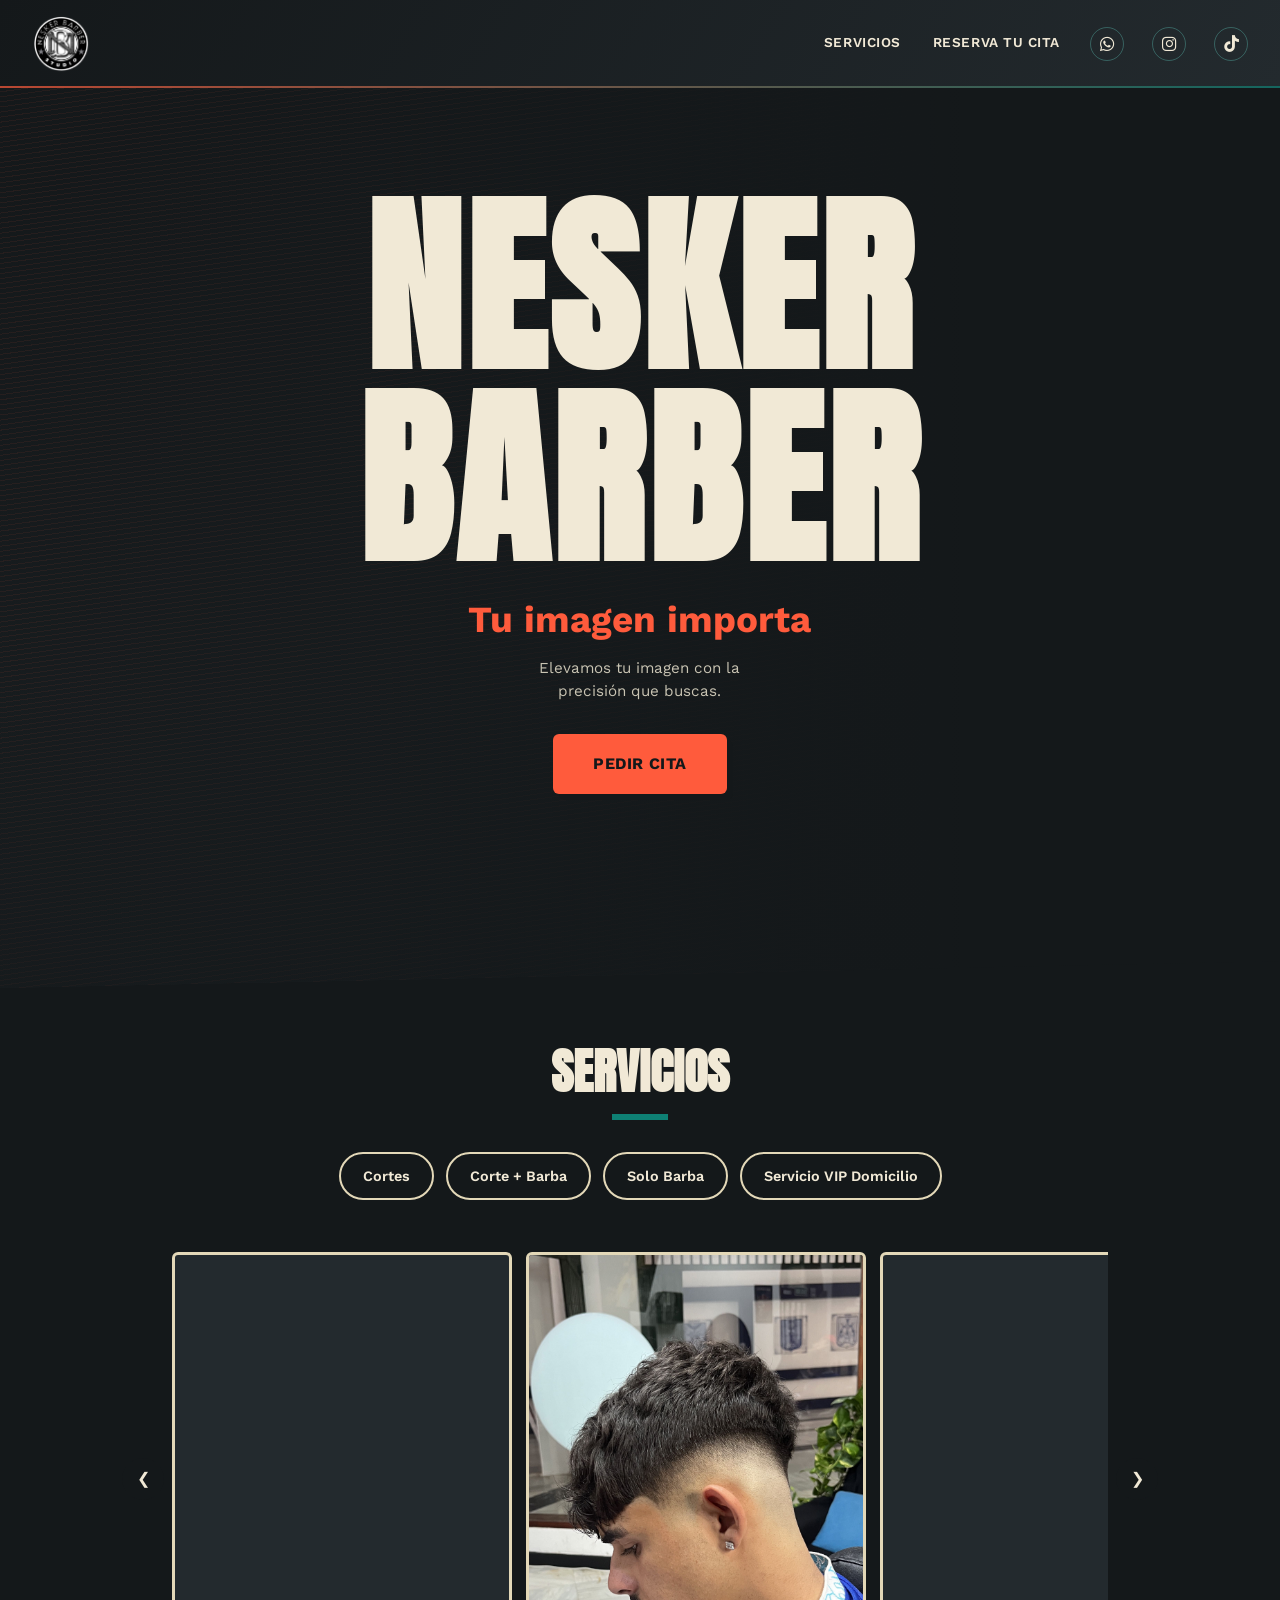
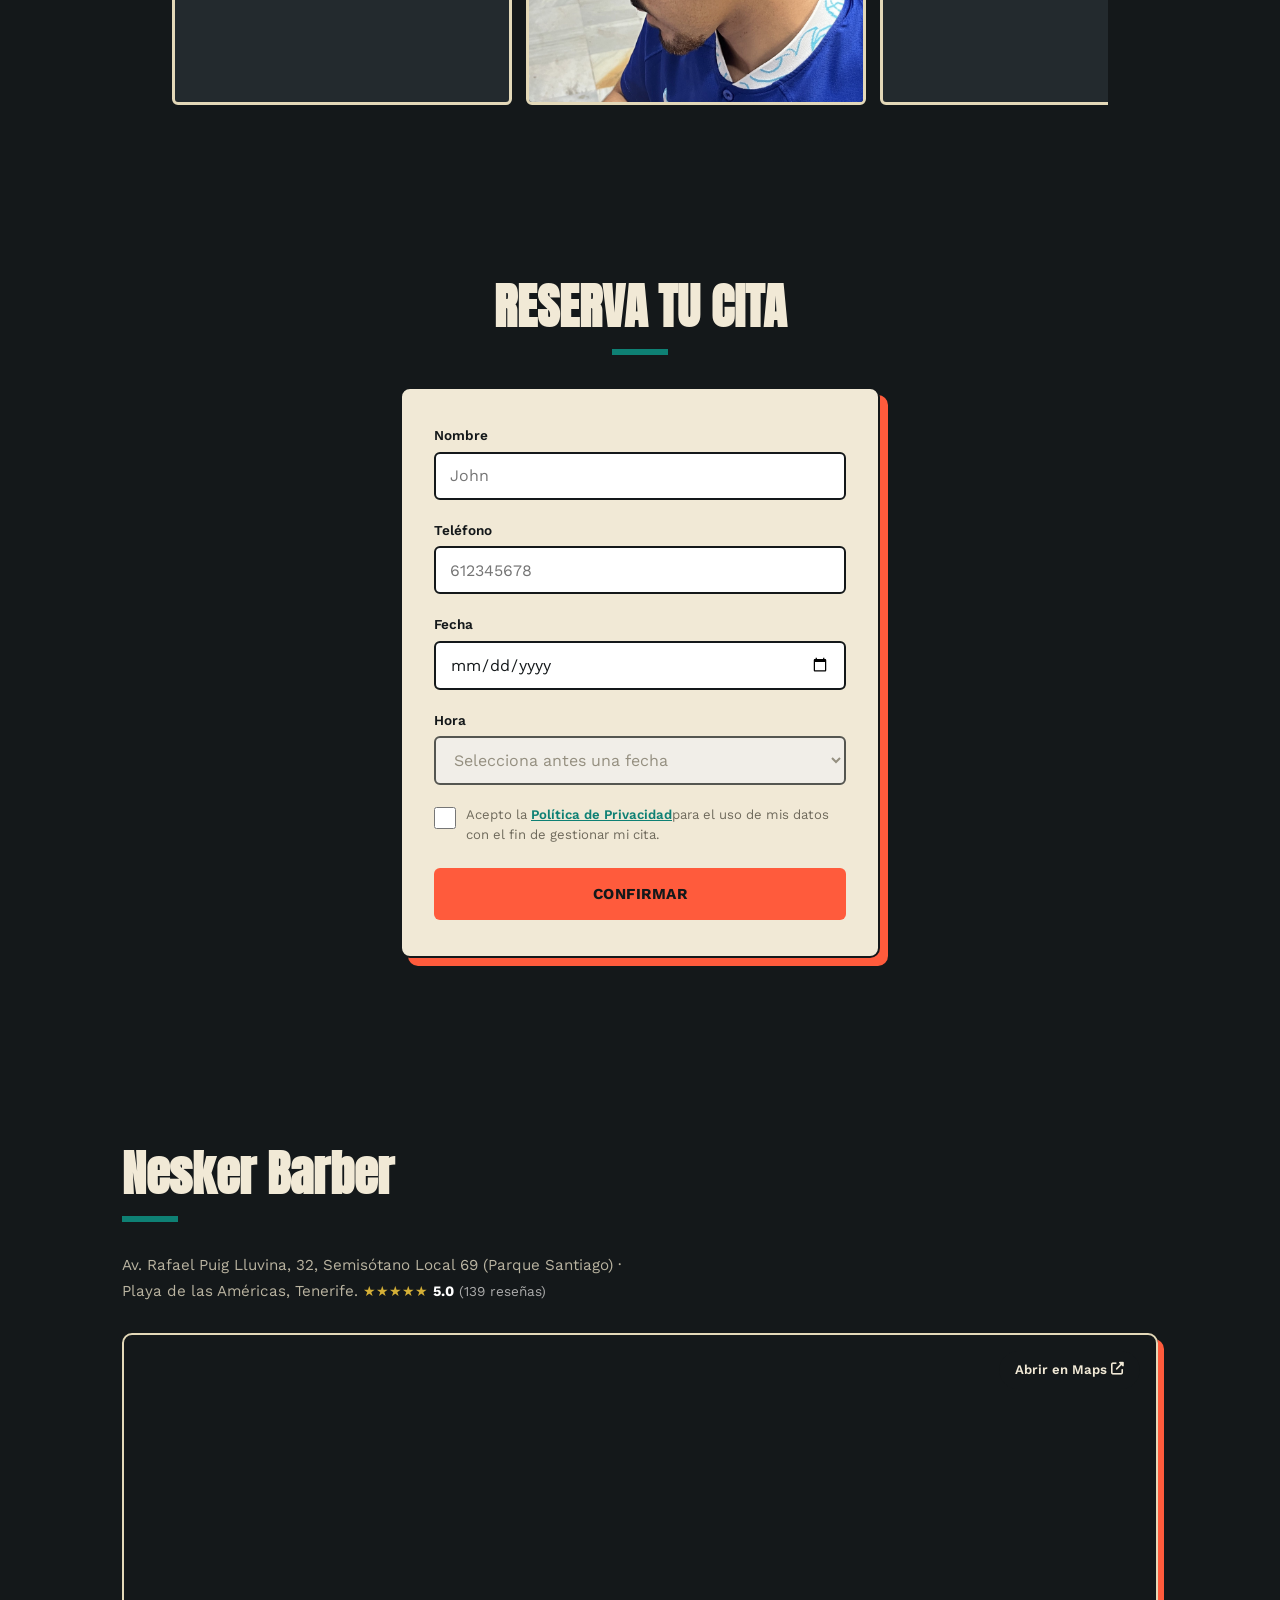
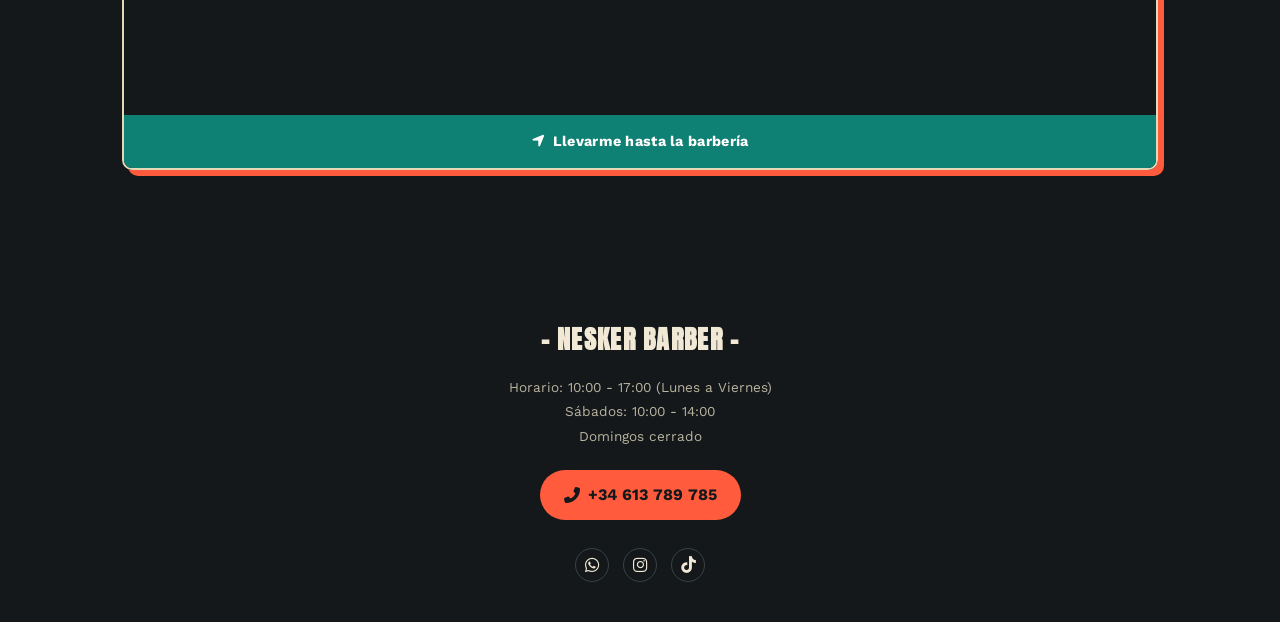
<file: templates/index.html>
<!DOCTYPE html>
<html lang="es">
<head>
    <meta charset="UTF-8">
    <meta name="viewport" content="width=device-width, initial-scale=1.0">
    <meta name="description" content="Nesker Barber Studio: La mejor barbería en el Sur de Tenerife (Playa de las Américas). Expertos en cortes modernos, degradados (fade) y arreglos de barba. ¡Reserva online!">
    <title>Nesker Barber Studio | Barbería en Tenerife Sur - Playa de las Américas</title>
    <link rel="canonical" href="https://neskerbarber.com/">

    <!-- Favicons -->
    <link rel="icon" href="/favicon.ico" sizes="48x48">
    <link rel="icon" type="image/png" sizes="192x192" href="/static/images/favicon-192.png">
    <link rel="apple-touch-icon" href="/static/images/apple-touch-icon.png">

    <link rel="stylesheet" href="https://cdnjs.cloudflare.com/ajax/libs/font-awesome/6.4.0/css/all.min.css">
    <link rel="stylesheet" href="/static/css/styles.css">

    <!-- Open Graph -->
    <meta property="og:title" content="Nesker Barber Studio | Barbería en Tenerife Sur">
    <meta property="og:description" content="Cortes de pelo, degradados y diseño de barba en Playa de las Américas. ¡Reserva tu cita online!">
    <meta property="og:image" content="https://neskerbarber.com/static/images/logo.png">
    <meta property="og:url" content="https://neskerbarber.com/">
    <meta property="og:type" content="website">
    <meta property="og:locale" content="es_ES">

    <!-- SEO structured data -->
    <script type="application/ld+json">
    {
        "@context": "https://schema.org",
        "@type": "HairSalon",
        "name": "Nesker Barber Studio",
        "image": "https://neskerbarber.com/static/images/logo.png",
        "@id": "https://neskerbarber.com/",
        "url": "https://neskerbarber.com/",
        "telephone": "+34613789785",
        "priceRange": "€€",
        "address": {
            "@type": "PostalAddress",
            "streetAddress": "Av. Rafael Puig Lluvina, 32, Semisótano Local 69",
            "addressLocality": "Playa de las Américas, Tenerife Sur",
            "addressRegion": "Santa Cruz de Tenerife",
            "postalCode": "38660",
            "addressCountry": "ES"
        },
        "geo": { "@type": "GeoCoordinates", "latitude": 28.0599825, "longitude": -16.7360326 },
        "openingHoursSpecification": [
            { "@type": "OpeningHoursSpecification", "dayOfWeek": ["Monday","Tuesday","Wednesday","Thursday","Friday"], "opens": "10:00", "closes": "17:00" },
            { "@type": "OpeningHoursSpecification", "dayOfWeek": "Saturday", "opens": "10:00", "closes": "14:00" }
        ],
        "aggregateRating": { "@type": "AggregateRating", "ratingValue": "5.0", "reviewCount": "139" },
        "sameAs": ["https://www.instagram.com/neskerbarberstudio/", "https://www.tiktok.com/@neskerbarber?is_from_webapp=1&sender_device=pc"]
    }
    </script>
</head>
<body>

<!-- ===== HEADER ===== -->

<header class="header">
    <div class="header__logo-container">
        <img class="header__logo" src="/static/images/logo.png" alt="Nesker Barber Logo - Barbería en Tenerife Sur">
    </div>
    <input type="checkbox" class="header__checkbox" id="open-menu">
    <label id="menu-btn" for="open-menu" class="header__open-nav-button" role="button" aria-label="Abrir menú"></label>
    <nav class="header__nav">
        <ul class="header__nav-list">
            <li class="header__nav-link"><a class="nav__link" href="#galeria">SERVICIOS</a></li>
            <li class="header__nav-link"><a class="nav__link" href="#reservaForm">RESERVA TU CITA</a></li>
            <li class="header__nav-link">
                <a href="https://wa.me/34613789785?text=Hola,%20quisiera%20reservar%20una%20cita%20en%20Nesker%20Barber." target="_blank" rel="noopener noreferrer" class="icono-link" aria-label="WhatsApp"><i class="fab fa-whatsapp"></i></a>
            </li>
            <li class="header__nav-link">
                <a href="https://www.instagram.com/neskerbarberstudio/" class="icono-link" target="_blank" rel="noopener noreferrer" aria-label="Instagram"><i class="fab fa-instagram"></i></a>
            </li>
            <li class="header__nav-link">
                <a href="https://www.tiktok.com/@neskerbarber?is_from_webapp=1&sender_device=pc" class="icono-link" target="_blank" rel="noopener noreferrer" aria-label="TikTok"><i class="fab fa-tiktok"></i></a>
            </li>
        </ul>
    </nav>
</header>
<main>

<!-- ===== HERO ===== -->

<section class="hero">
    <div class="hero__content">
        <h1 class="hero__title">NESKER<br>BARBER</h1>
        <h2 class="hero__text">Tu imagen importa</h2>
        <p>Elevamos tu imagen con la precisión que buscas.</p>
        <a href="#reservaForm" class="btn_reserva">PEDIR CITA</a>
    </div>
</section>

<!-- ===== SERVICIOS / GALERÍA ===== -->

<section id="galeria" class="gallery-section">
    <h2 class="section-title">SERVICIOS</h2>
    <div class="services-list">
        <div class="service-item"><span class="service-name">Cortes</span></div>
        <div class="service-item"><span class="service-name">Corte + Barba</span></div>
        <div class="service-item"><span class="service-name">Solo Barba</span></div>
        <div class="service-item"><span class="service-name">Servicio VIP Domicilio</span></div>
    </div>
    <div class="gallery-wrapper">
        <button class="gallery-btn gallery-btn-prev" aria-label="Anterior" type="button">❮</button>
        <div class="gallery-container">
            <div class="gallery-item video-item">
                <video autoplay muted loop playsinline>
                    <source src="/static/videos/01.mp4" type="video/mp4">
                </video>
            </div>
            <div class="gallery-item">
                <img src="/static/images/02.jpeg" alt="Corte degradado (fade) realizado en Nesker Barber Studio, Tenerife" loading="lazy">
            </div>
            <div class="gallery-item video-item">
                <video autoplay muted loop playsinline>
                    <source src="/static/videos/02.mp4" type="video/mp4">
                </video>
            </div>
            <div class="gallery-item video-item">
                <video autoplay muted loop playsinline>
                    <source src="/static/videos/03.mp4" type="video/mp4">
                </video>
            </div>
            <div class="gallery-item video-item">
                <video autoplay muted loop playsinline>
                    <source src="/static/videos/07.mp4" type="video/mp4">
                </video>
            </div>
            <div class="gallery-item">
                <img src="/static/images/03.jpeg" alt="Arreglo de barba en Nesker Barber Studio, Playa de las Américas" loading="lazy">
            </div>
            <div class="gallery-item video-item">
                <video autoplay muted loop playsinline>
                    <source src="/static/videos/05.mp4" type="video/mp4">
                </video>
            </div>
            <div class="gallery-item">
                <img src="/static/images/03.jpeg" alt="Corte de pelo en Nesker Barber Studio, Playa de las Américas" loading="lazy">
            </div>
            <div class="gallery-item">
                <img src="/static/images/04.jpeg" alt="Corte de pelo masculino moderno en barbería de Tenerife Sur" loading="lazy">
            </div>
            <div class="gallery-item video-item">
                <video autoplay muted loop playsinline>
                    <source src="/static/videos/06.mp4" type="video/mp4">
                </video>
            </div>
            <div class="gallery-item">
                <img src="/static/images/05.jpeg" alt="Estilo de corte moderno" loading="lazy">
            </div>
            <div class="gallery-item video-item">
                <video autoplay muted loop playsinline>
                    <source src="/static/videos/04.mp4" type="video/mp4"></video>
            </div>
        </div>
        <button class="gallery-btn gallery-btn-next" aria-label="Siguiente" type="button">❯</button>
    </div>
</section>

<!-- ===== RESERVA ===== -->

<section id="reservaForm" class="form-section">
    <h2 class="section-title">RESERVA TU CITA</h2>
    <form class="form__form" id="bookingForm">

        <div class="form__input-container">
            <label for="nombre">Nombre</label>
            <input type="text" id="nombre" placeholder="John" autocomplete="name" required>
        </div>

        <div class="form__input-container">
            <label for="telefono">Teléfono</label>
            <input type="tel" id="telefono" placeholder="612345678" autocomplete="tel" required>
        </div>

        <div class="form__input-container">
            <label for="fecha">Fecha</label>
            <input type="date" id="fecha" required>
        </div>

        <div class="form__input-container">
            <label for="hora">Hora</label>
            <select id="hora" required disabled>
                <option value="">Selecciona antes una fecha</option>
            </select>
        </div>
        
        <div class="form__input-container form__input-container--checkbox">
            <input type="checkbox" id="privacidad" required>
            <label for="privacidad">Acepto la <a href="#modal-privacidad" id="openPrivacy">Política de Privacidad</a>para el uso de mis datos con el fin de gestionar mi cita.</label>
        </div>

        <button type="submit" class="submit-button">CONFIRMAR</button>
        <div id="mensaje-exito">✅ ¡Cita confirmada!</div>
        <div id="mensaje-error">❌ Error: No se pudo reservar.</div>

        <div id="modal-privacidad" class="modal">
            <div class="modal-content">
                <span id="closePrivacy" class="close" role="button" aria-label="Cerrar política de privacidad" tabindex="0">&times;</span>
                <h2>Política de Privacidad</h2>
                <p>
                    En <strong>Nesker Barber</strong> solicitamos tu nombre y teléfono
                    exclusivamente para gestionar, confirmar o contactar contigo en caso
                    de que surja algún imprevisto o cambio de última hora. Tus datos son
                    de uso exclusivo para la gestión interna de las citas y bajo ningún
                    concepto se ceden a terceros.
                </p>
            </div>
        </div>
    </form>
</section>

<!-- ===== UBICACIÓN ===== -->
<section id="ubicacion" class="location-section">
    <h2 class="section-title">Nesker Barber</h2>
    <p class="location-text">
        Av. Rafael Puig Lluvina, 32, Semisótano Local 69
        (Parque Santiago) · Playa de las Américas, Tenerife.
        <span style="display: inline-block; color: #d4af37; font-size: 0.9rem; margin-top: 4px; white-space: nowrap;">
            ★★★★★
            <span style="color: #fff; font-weight: bold;">5.0</span>
            <span style="color: #aaa; font-size: 0.85rem;">(139 reseñas)</span>
        </span>
    </p>
    <div class="map-card">
        <a href="https://maps.app.goo.gl/w81HasmnMMebzSGf6" target="_blank" rel="noopener noreferrer" class="map-btn-float">
            Abrir en Maps
            <i class="fas fa-external-link-alt" style="font-size: 0.8rem; margin-left: 4px;"></i>
        </a>
        <div class="map-iframe-wrapper">
            <iframe
                src="https://www.google.com/maps/embed?pb=!1m18!1m12!1m3!1d3528.243575822002!2d-16.7360326!3d28.0599825!2m3!1f0!2f0!3f0!3m2!1i1024!2i768!4f13.1!3m3!1m2!1s0xc6a975f80840295%3A0xdb157265d399392d!2sNesker%20Barber%20Studio!5e0!3m2!1ses!2ses!4v1710000000000!5m2!1ses!2ses"
                width="100%" height="100%" style="border:0;"
                title="Ubicación de Nesker Barber Studio en Google Maps"
                allowfullscreen loading="lazy" referrerpolicy="no-referrer-when-downgrade">
            </iframe>
        </div>
        
        <a href="https://maps.app.goo.gl/w81HasmnMMebzSGf6" target="_blank" rel="noopener noreferrer" class="map-btn-bottom">
            <i class="fas fa-location-arrow"></i> Llevarme hasta la barbería
        </a>
    </div>
</section>
</main>

<!-- ===== FOOTER ===== -->
<footer id="contacto1" class="footer-nesker">
    <strong>- NESKER BARBER -</strong>
    <p class="p__footer">Horario: 10:00 - 17:00 (Lunes a Viernes)</p>
    <p class="p__footer">Sábados: 10:00 - 14:00</p>
    <p class="p__footer">Domingos cerrado</p>
    <a href="tel:+34613789785" class="footer-phone-box">
        <i class="fas fa-phone-alt"></i>
        <span>+34 613 789 785</span>
    </a>
    <div class="redes-sociales">
        <a href="https://wa.me/34613789785?text=Hola,%20quisiera%20reservar%20una%20cita%20en%20Nesker%20Barber." class="icono-link" target="_blank" rel="noopener noreferrer" aria-label="WhatsApp">
            <i class="fab fa-whatsapp"></i>
        </a>
        <a href="https://www.instagram.com/neskerbarberstudio/" class="icono-link" target="_blank" rel="noopener noreferrer" aria-label="Instagram">
            <i class="fab fa-instagram"></i>
        </a>
        <a href="https://www.tiktok.com/@neskerbarber?is_from_webapp=1&sender_device=pc" class="icono-link" target="_blank" rel="noopener noreferrer" aria-label="TikTok">
            <i class="fab fa-tiktok"></i>
        </a>
    </div>
</footer>
<script src="/static/js/app.js"></script>
</body>
</html>
</file>
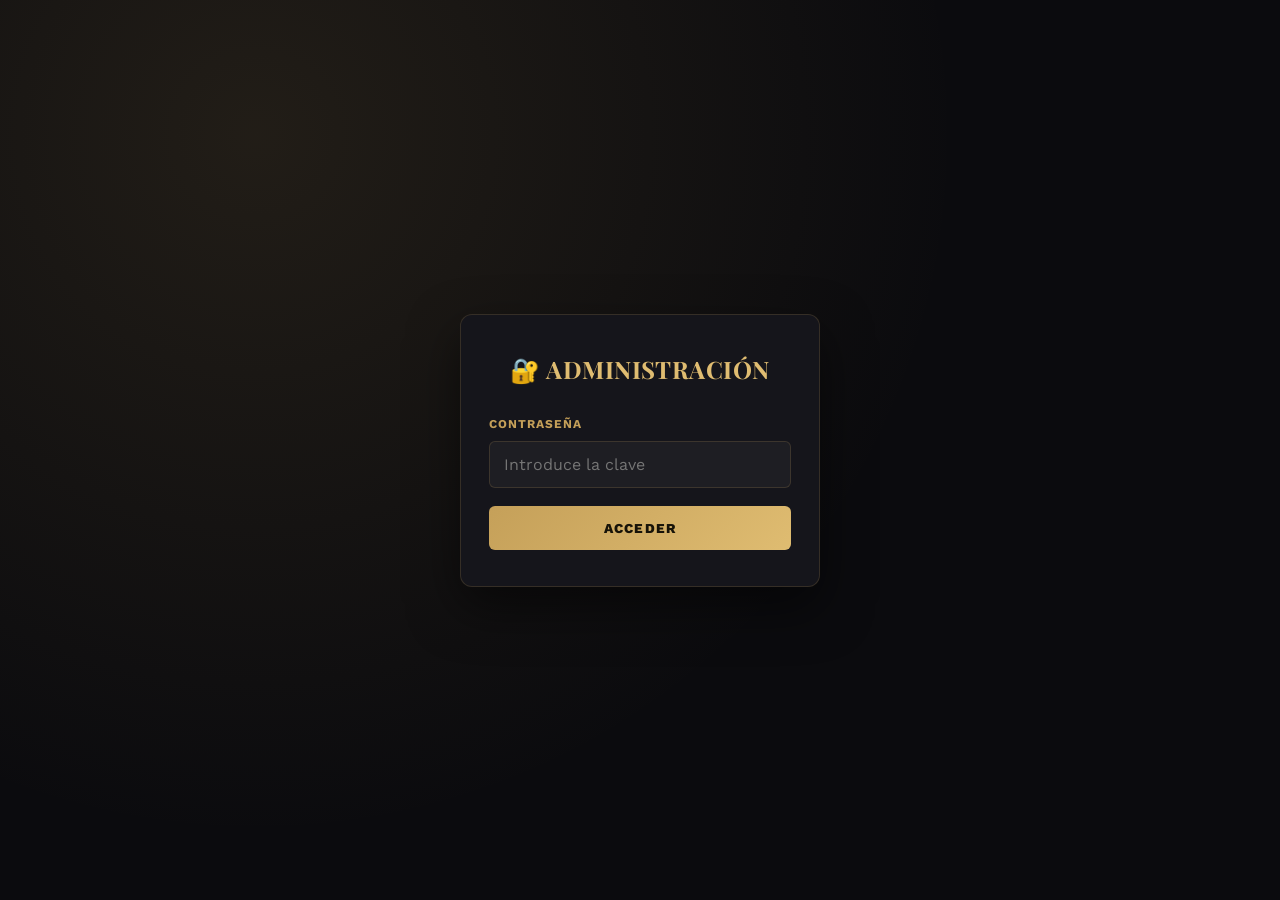
<file: templates/admin.html>
<!DOCTYPE html>
<html lang="es">
<head>
    <meta charset="UTF-8">
    <meta name="viewport" content="width=device-width, initial-scale=1.0">
    <title>Panel de Citas - Nesker Barber</title>
    <link rel="stylesheet" href="/static/css/admin.css">
</head>
<body>

    <!-- ========================================== -->
    <!-- PANTALLA DE LOGIN (Visible por defecto)      -->
    <!-- ========================================== -->
    <div id="login-container" class="login-wrapper">
        <div class="login-card">
            <h2>🔐 ADMINISTRACIÓN</h2>
            <form id="form-login">
                <div class="form__input-container">
                    <label for="password-admin">Contraseña</label>
                    <input type="password" id="password-admin" placeholder="Introduce la clave" required>
                </div>
                <button type="submit" class="submit-button">Acceder</button>
                <div id="login-error" style="display: none;">
                    ❌ Contraseña incorrecta
                </div>
            </form>
        </div>
    </div>

    <!-- ========================================== -->
    <!-- PANEL DE CONTROL (Oculto hasta hacer login)  -->
    <!-- ========================================== -->
    <div id="admin-panel" style="display: none;">
        <div class="table-container">
            <h1>✂️--- CITAS ---✂️</h1>
            <table>
                <thead>
                    <tr>
                        <th>Nombre</th>
                        <th>Teléfono</th>
                        <th>Fecha Hora</th>
                        <th>Borrar</th>
                    </tr>
                </thead>
                <tbody id="tabla-citas">
                </tbody>
            </table>
        </div>

        <!-- SECCIÓN PARA GESTIONAR DÍAS BLOQUEADOS -->
        <div class="panel-bloqueos">
            <h3>📅 Gestión de Días Bloqueados</h3>
            <p>Bloquea un día concreto (vacaciones, baja, festivo...) para que no se pueda reservar. Para bloquear varios días, repite el proceso uno a uno.</p>

            <form id="form-bloqueo" class="form-bloqueo-grid">
                <div class="campo-bloqueo">
                    <label for="fecha-bloqueo">Día a bloquear:</label>
                    <input type="date" id="fecha-bloqueo" required>
                </div>
                <div class="campo-bloqueo">
                    <label for="motivo-bloqueo">Motivo:</label>
                    <input type="text" id="motivo-bloqueo" value="Vacaciones" placeholder="Ej: Vacaciones, Baja...">
                </div>
                <div>
                    <button type="submit" class="btn-bloquear">
                        🚫 Bloquear Día
                    </button>
                </div>
            </form>

            <h4 class="titulo-lista-bloqueos">Días bloqueados:</h4>
            <ul id="lista-bloqueos">
            </ul>
        </div>

        <!-- SECCIÓN DE ESTADÍSTICAS MENSUALES -->
        <div class="panel-bloqueos panel-estadisticas">
            <h3>📊 Histórico Mensual</h3>
            <p>Citas atendidas por mes. Los meses ya cerrados se archivan aquí automáticamente y se eliminan de la tabla de citas activas.</p>

            <ul id="lista-estadisticas">
            </ul>
        </div>
    </div>

    <script src="/static/js/admin.js"></script>
</body>
</html>
</file>
<file: static/css/styles.css>
@import url('https://fonts.googleapis.com/css2?family=Anton&family=Work+Sans:wght@400;500;600;700&display=swap');

:root {
  --ink: #14181a;
  --ink-soft: #232a2e;
  --ink-line: #3a4247;

  --paper: #f1e9d6;
  --paper-soft: #e3d8b8;

  --coral: #ff5b3c;
  --coral-dark: #e14526;
  --teal: #0e8074;
  --teal-light: #59b7ac;

  --text-on-paper: #14181a;
  --text-on-ink: #f1e9d6;
  --text-muted: #6f6a5c;
  --text-muted-on-ink: #b9b3a0;

  --font-display: 'Anton', 'Arial Narrow', sans-serif;
  --font-body: 'Work Sans', -apple-system, BlinkMacSystemFont, sans-serif;

  --radius-sm: 6px;
  --radius-md: 10px;
  --hard-shadow: 6px 6px 0 var(--ink);
  --hard-shadow-sm: 4px 4px 0 var(--ink);

  --container: 1100px;
  --gutter: 20px;
}

* {
  margin: 0;
  padding: 0;
  box-sizing: border-box;
}

html {
  scroll-behavior: smooth;
}

body {
  font-family: var(--font-body);
  background: var(--ink);
  color: var(--text-on-ink);
  line-height: 1.5;
  -webkit-font-smoothing: antialiased;
  overflow-x: hidden;
}

img, video {
  display: block;
  max-width: 100%;
}

a {
  color: inherit;
  text-decoration: none;
}

ul {
  list-style: none;
}

button {
  font-family: inherit;
  cursor: pointer;
  border: none;
  background: none;
  touch-action: manipulation;
}

a, button, input[type="checkbox"] {
  touch-action: manipulation;
}

:focus-visible {
  outline: 3px solid var(--coral);
  outline-offset: 2px;
}

@media (prefers-reduced-motion: reduce) {
  * {
    animation-duration: 0.01ms !important;
    animation-iteration-count: 1 !important;
    transition-duration: 0.01ms !important;
    scroll-behavior: auto !important;
  }
}

@media (hover: hover) and (pointer: fine) {
  .nav__link:hover {
    color: var(--coral);
    border-color: var(--coral);
  }

  .icono-link:hover {
    background: var(--coral);
    border-color: var(--coral);
    color: var(--ink);
  }

  .btn_reserva:hover {
    transform: translate(-2px, -2px);
    box-shadow: 8px 8px 0 var(--coral-dark);
  }

  .service-item:hover {
    background: var(--coral);
    border-color: var(--coral);
    transform: translateY(-2px);
  }

  .service-item:hover .service-name {
    color: var(--ink);
  }

  .gallery-btn:hover {
    background: var(--coral);
    color: var(--ink);
  }

  .submit-button:hover {
    background: var(--coral-dark);
    color: var(--paper);
    transform: translateY(-2px);
  }

  .close:hover {
    color: var(--coral);
  }

  .map-btn-float:hover {
    background: var(--coral);
    color: var(--ink);
  }

  .map-btn-bottom:hover {
    background: #0b665c;
  }

  .footer-phone-box:hover {
    background: var(--coral-dark);
    color: var(--paper);
  }
}

.header {
  position: sticky;
  top: 0;
  z-index: 900;
  display: flex;
  align-items: center;
  justify-content: space-between;
  padding: 12px var(--gutter);
  background: linear-gradient(120deg, var(--ink) 0%, var(--ink-soft) 100%);
  border-bottom: none;
}

.header::after {
  content: "";
  position: absolute;
  left: 0;
  right: 0;
  bottom: 0;
  height: 2px;
  background: linear-gradient(90deg, var(--coral) 0%, var(--teal) 100%);
  opacity: 0.7;
}

.header__logo-container {
  display: flex;
  align-items: center;
}

.header__logo {
  height: 52px;
  width: auto;
}

.header__checkbox {
  display: none;
}

.header__open-nav-button {
  display: block;
  position: relative;
  width: 44px;
  height: 44px;
  border-radius: var(--radius-sm);
  background: var(--ink-soft);
  border: 1px solid var(--ink-line);
  cursor: pointer;
  z-index: 901;
}

.header__open-nav-button::before,
.header__open-nav-button::after {
  content: "";
  position: absolute;
  left: 12px;
  width: 20px;
  height: 2px;
  background: var(--coral);
  transition: transform 0.25s ease;
}

.header__open-nav-button::before {
  top: 15px;
}

.header__open-nav-button::after {
  top: 27px;
}

.header__checkbox:checked ~ .header__open-nav-button::before {
  transform: translateY(6px) rotate(45deg);
}

.header__checkbox:checked ~ .header__open-nav-button::after {
  transform: translateY(-6px) rotate(-45deg);
}

.header__nav {
  position: fixed;
  left: 0;
  right: 0;
  bottom: -100%;
  width: 100%;
  max-height: 75vh;
  overflow-y: auto;
  background:
    linear-gradient(160deg, rgba(255, 91, 60, 0.12) 0%, transparent 60%),
    linear-gradient(160deg, var(--ink) 0%, var(--ink-soft) 100%);
  border-top: 3px solid var(--coral);
  border-radius: 20px 20px 0 0;
  box-shadow: 0 -14px 34px rgba(0, 0, 0, 0.4);
  transition: bottom 0.35s ease;
}

.header__checkbox:checked ~ .header__nav {
  bottom: 0;
}

.header__nav::before {
  content: "";
  position: fixed;
  inset: 0;
  background: rgba(10, 12, 13, 0.55);
  opacity: 0;
  visibility: hidden;
  transition: opacity 0.3s ease, visibility 0.3s ease;
}

.header__checkbox:checked ~ .header__nav::before {
  opacity: 1;
  visibility: visible;
}

.header__nav-list {
  position: relative;
  display: flex;
  flex-direction: column;
  align-items: center;
  gap: 20px;
  padding: 14px 24px 36px;
}

.header__nav-list::before {
  content: "";
  display: block;
  width: 40px;
  height: 4px;
  background: var(--coral);
  border-radius: 4px;
  margin: 4px auto 16px;
}

.header__nav-list li:has(.nav__link) {
  flex: 1 0 100%;
  text-align: center;
}

.header__nav-list li:has(.icono-link) {
  flex: 0 0 auto;
}

.nav__link {
  font-family: var(--font-display);
  font-size: 1.5rem;
  letter-spacing: 0.01em;
  color: var(--text-on-ink);
  padding: 4px 2px;
  border-bottom: 3px solid transparent;
  display: inline-block;
}

.icono-link {
  display: inline-flex;
  align-items: center;
  justify-content: center;
  width: 42px;
  height: 42px;
  color: var(--text-on-ink);
  font-size: 1.05rem;
  border-radius: 50%;
  border: 1px solid rgba(89, 183, 172, 0.4);
}

@media (min-width: 781px) {
  .header {
    padding: 14px 32px;
  }

  .header__logo {
    height: 60px;
  }

  .header__open-nav-button {
    display: none;
  }

  .header__nav {
    position: static;
    width: auto;
    max-height: none;
    overflow: visible;
    background: none;
    border-top: none;
    border-radius: 0;
    box-shadow: none;
    transition: none;
  }

  .header__nav::before {
    content: none;
  }

  .header__nav-list {
    flex-direction: row;
    align-items: center;
    justify-content: flex-end;
    gap: 28px;
    padding: 0;
  }

  .header__nav-list::before {
    content: none;
  }

  .header__nav-list li:has(.nav__link),
  .header__nav-list li:has(.icono-link) {
    flex: 0 0 auto;
  }

  .nav__link {
    font-family: var(--font-body);
    font-weight: 600;
    font-size: 0.85rem;
    letter-spacing: 0.04em;
    padding: 6px 2px;
  }

  .icono-link {
    width: 34px;
    height: 34px;
  }
}

.hero {
  position: relative;
  min-height: 100svh;
  min-height: 100vh;
  display: flex;
  align-items: center;
  justify-content: flex-end;
  text-align: right;
  background: var(--ink);
  overflow: hidden;
  clip-path: polygon(0 0, 100% 0, 100% 97%, 0 100%);
  padding: 0 0 24px;
}

.hero::before {
  content: "";
  position: absolute;
  inset: 0;
  background-image: url("/static/images/hero-fade.jpg");
  background-size: cover;
  background-repeat: no-repeat;
  background-position: center;
}

.hero::after {
  content: "";
  position: absolute;
  inset: 0;
  background:
    linear-gradient(90deg, rgba(20, 24, 26, 0.48) 0%, rgba(20, 24, 26, 0.82) 55%, rgba(20, 24, 26, 0.97) 100%),
    linear-gradient(0deg, rgba(20, 24, 26, 0.55) 0%, transparent 35%);
  pointer-events: none;
}

.hero__content {
  position: relative;
  z-index: 2;
  max-width: var(--container);
  margin: 0;
  padding: 0 var(--gutter);
  transform: translateY(-45px);
  text-align: right;
}

.hero__title {
  font-family: var(--font-display);
  color: var(--text-on-ink);
  font-size: clamp(5.5rem, 14vw, 9rem);
  line-height: 1;
  letter-spacing: 0.02em;
}

.hero__title br {
  display: block;
}

.hero__text {
  font-family: var(--font-body);
  color: var(--coral);
  font-size: clamp(1.4rem, 4.5vw, 2.3rem);
  margin-top: 16px;
}

.hero p {
  color: #c9c4b3;
  max-width: 26ch;
  margin-top: 10px;
  margin-left: auto;
  font-size: 0.95rem;
}

.btn_reserva {
  display: inline-block;
  width: auto;
  text-align: center;
  margin-top: 26px;
  padding: 14px 28px;
  background: var(--coral);
  color: var(--ink);
  font-weight: 700;
  font-size: 0.9rem;
  letter-spacing: 0.03em;
  border-radius: var(--radius-sm);
  box-shadow: var(--hard-shadow-sm);
  transition: transform 0.15s ease, box-shadow 0.15s ease;
}

@media (min-width: 560px) {
  .hero {
    padding: 40px 0;
    justify-content: center;
    text-align: center;
  }

  .hero__content {
    margin: 0 auto;
    text-align: center;
  }

  .hero p {
    margin-left: auto;
    margin-right: auto;
  }

  .hero::before {
    background-image:
      repeating-linear-gradient(
        -8deg,
        rgba(255, 91, 60, 0.14) 0px,
        rgba(255, 91, 60, 0.14) 1px,
        transparent 1px,
        transparent 5px
      ),
      linear-gradient(155deg, var(--ink) 0%, var(--ink-soft) 100%);
    background-size: auto, cover;
    background-position: 0 0, center;
    -webkit-mask-image: linear-gradient(to right, black 0%, black 30%, transparent 75%, transparent 100%);
    mask-image: linear-gradient(to right, black 0%, black 30%, transparent 75%, transparent 100%);
  }

  .hero__title {
    font-size: clamp(4.5rem, 15vw, 13rem);
  }

  .btn_reserva {
    margin-top: 32px;
    padding: 18px 40px;
    font-size: 1rem;
    box-shadow: var(--hard-shadow);
  }
}

.section-title {
  font-family: var(--font-display);
  font-size: clamp(1.9rem, 8vw, 3rem);
  color: var(--text-on-ink);
  position: relative;
  display: inline-block;
  padding-bottom: 12px;
  margin-bottom: 32px;
}

.section-title::after {
  content: "";
  position: absolute;
  bottom: 0;
  left: 0;
  width: 56px;
  height: 6px;
  background: var(--teal);
}

.gallery-section {
  max-width: var(--container);
  margin: 0 auto;
  padding: 12px var(--gutter) 50px;
  text-align: center;
}

.gallery-section .section-title::after {
  left: 50%;
  transform: translateX(-50%);
}

.services-list {
  display: flex;
  flex-wrap: wrap;
  gap: 10px;
  justify-content: center;
  margin-bottom: 40px;
}

.service-item {
  border: 2px solid var(--paper-soft);
  border-radius: 999px;
  padding: 10px 18px;
  transition: background 0.2s ease, color 0.2s ease, transform 0.15s ease, border-color 0.2s ease;
}

.service-name {
  font-weight: 600;
  font-size: 0.85rem;
}

.gallery-wrapper {
  position: relative;
  display: flex;
  align-items: center;
  gap: 8px;
}

.gallery-container {
  display: flex;
  gap: 14px;
  overflow-x: auto;
  scroll-snap-type: x mandatory;
  -webkit-overflow-scrolling: touch;
  padding: 6px;
  scrollbar-width: thin;
  scrollbar-color: var(--teal) transparent;
}

.gallery-container::-webkit-scrollbar {
  height: 6px;
}

.gallery-container::-webkit-scrollbar-thumb {
  background: var(--teal);
  border-radius: 4px;
}

.gallery-item {
  flex: 0 0 auto;
  width: 230px;
  aspect-ratio: 3 / 4;
  scroll-snap-align: center;
  border: 3px solid var(--paper-soft);
  border-radius: var(--radius-sm);
  overflow: hidden;
  background: var(--ink-soft);
  transition: transform 0.25s ease, opacity 0.25s ease, border-color 0.25s ease;
  opacity: 0.6;
  transform: scale(0.94);
}

.gallery-item.is-centered {
  opacity: 1;
  transform: scale(1);
  border-color: var(--coral);
}

.gallery-item img,
.gallery-item video {
  width: 100%;
  height: 100%;
  object-fit: cover;
}

.gallery-btn {
  display: none;
}

@media (min-width: 640px) {
  .gallery-section {
    padding: 40px var(--gutter) 60px;
  }

  .services-list {
    gap: 12px;
    margin-bottom: 46px;
  }

  .service-item {
    padding: 10px 22px;
  }

  .service-name {
    font-size: 0.9rem;
  }

  .gallery-item {
    width: 300px;
    scroll-snap-align: start;
    opacity: 1;
    transform: none;
  }

  .gallery-btn {
    display: flex;
    flex: 0 0 auto;
    width: 42px;
    height: 42px;
    border-radius: 50%;
    background: var(--ink);
    color: var(--paper);
    font-size: 1rem;
    align-items: center;
    justify-content: center;
    transition: background 0.2s ease, color 0.2s ease;
  }
}

@media (min-width: 900px) {
  .gallery-section {
    padding: 48px var(--gutter) 70px;
  }

  .gallery-item {
    width: 340px;
  }
}

.form-section {
  background: var(--ink);
  padding: 60px var(--gutter);
}

.form-section .section-title {
  color: var(--text-on-ink);
  display: block;
  text-align: center;
  margin-left: auto;
  margin-right: auto;
}

.form-section .section-title::after {
  left: 50%;
  transform: translateX(-50%);
}

.form__form {
  position: relative;
  max-width: 480px;
  margin: 0 auto;
  background: var(--paper);
  border: 2px solid var(--ink);
  border-radius: var(--radius-md);
  box-shadow: 6px 6px 0 var(--coral);
  padding: 26px 20px;
  display: flex;
  flex-direction: column;
  gap: 18px;
}

.form__input-container {
  display: flex;
  flex-direction: column;
  gap: 6px;
}

.form__input-container label {
  font-weight: 600;
  font-size: 0.85rem;
  color: var(--text-on-paper);
}

.form__input-container input[type="text"],
.form__input-container input[type="tel"],
.form__input-container input[type="date"],
.form__input-container input[type="time"],
.form__input-container select {
  font-family: var(--font-body);
  font-size: 16px;
  min-height: 48px;
  padding: 12px 14px;
  border: 2px solid var(--ink);
  border-radius: var(--radius-sm);
  background: #fff;
  color: var(--text-on-paper);
  transition: border-color 0.2s ease;
}

.form__input-container select:disabled {
  background: #f1f1f1;
  color: var(--text-muted);
  cursor: not-allowed;
}

.form__input-container input:focus,
.form__input-container select:focus {
  border-color: var(--coral);
}

.form__input-container--checkbox {
  flex-direction: row;
  align-items: flex-start;
  gap: 10px;
}

.form__input-container--checkbox input[type="checkbox"] {
  width: 22px;
  height: 22px;
  margin-top: 2px;
  flex-shrink: 0;
  accent-color: var(--coral);
}

.form__input-container--checkbox label {
  font-weight: 400;
  font-size: 0.82rem;
  color: var(--text-muted);
}

.form__input-container--checkbox label a {
  color: var(--teal);
  font-weight: 600;
  text-decoration: underline;
}

.submit-button {
  margin-top: 4px;
  padding: 16px;
  min-height: 52px;
  background: var(--coral);
  color: var(--ink);
  font-weight: 700;
  font-size: 0.95rem;
  letter-spacing: 0.03em;
  border-radius: var(--radius-sm);
  transition: background 0.2s ease, transform 0.15s ease;
}

@media (min-width: 640px) {
  .form-section {
    padding: 90px var(--gutter);
  }

  .form__form {
    padding: 36px 32px;
    gap: 20px;
    box-shadow: 8px 8px 0 var(--coral);
  }
}

#mensaje-exito,
#mensaje-error {
  display: none;
  text-align: center;
  font-weight: 600;
  font-size: 0.9rem;
  padding: 10px;
  border-radius: var(--radius-sm);
}

#mensaje-exito.mostrar-mensaje {
  display: block;
  background: rgba(14, 128, 116, 0.15);
  color: var(--teal);
}

#mensaje-error.mostrar-mensaje {
  display: block;
  background: rgba(255, 91, 60, 0.15);
  color: var(--coral-dark);
}

.modal {
  display: none;
  position: fixed;
  inset: 0;
  z-index: 950;
  background: rgba(20, 24, 26, 0.72);
  align-items: center;
  justify-content: center;
  padding: var(--gutter);
}

.modal-content {
  position: relative;
  width: 100%;
  max-width: 480px;
  max-height: 80vh;
  overflow-y: auto;
  background: var(--paper);
  color: var(--text-on-paper);
  border: 2px solid var(--ink);
  border-radius: var(--radius-md);
  box-shadow: var(--hard-shadow);
  padding: 28px 22px;
}

.modal-content h2 {
  font-family: var(--font-display);
  font-size: 1.4rem;
  margin-bottom: 14px;
}

.modal-content p {
  font-size: 0.9rem;
  color: var(--text-muted);
  line-height: 1.6;
}

.close {
  position: absolute;
  top: 10px;
  right: 14px;
  width: 40px;
  height: 40px;
  display: flex;
  align-items: center;
  justify-content: center;
  font-size: 1.6rem;
  line-height: 1;
  color: var(--text-muted);
  cursor: pointer;
}

@media (min-width: 640px) {
  .modal-content {
    padding: 32px 28px;
  }
}

.location-section {
  max-width: var(--container);
  margin: 0 auto;
  padding: 60px var(--gutter);
}

.location-text {
  font-size: 0.95rem;
  color: var(--text-muted-on-ink);
  max-width: 60ch;
  margin-bottom: 24px;
}

.map-card {
  position: relative;
  border: 2px solid var(--paper-soft);
  border-radius: var(--radius-md);
  overflow: hidden;
  box-shadow: 6px 6px 0 var(--coral);
}

.map-iframe-wrapper {
  width: 100%;
  height: 260px;
}

.map-iframe-wrapper iframe {
  width: 100%;
  height: 100%;
  filter: grayscale(15%) contrast(1.05);
}

.map-btn-float {
  position: absolute;
  top: 12px;
  right: 12px;
  z-index: 5;
  background: var(--ink);
  color: var(--paper);
  font-size: 0.78rem;
  font-weight: 600;
  padding: 8px 14px;
  border-radius: 999px;
  display: inline-flex;
  align-items: center;
  transition: background 0.2s ease, color 0.2s ease;
}

.map-btn-bottom {
  display: flex;
  align-items: center;
  justify-content: center;
  gap: 8px;
  padding: 16px;
  min-height: 52px;
  background: var(--teal);
  color: #fff;
  font-weight: 700;
  font-size: 0.9rem;
  letter-spacing: 0.02em;
  transition: background 0.2s ease;
}

@media (min-width: 640px) {
  .location-section {
    padding: 90px var(--gutter);
  }

  .location-text {
    margin-bottom: 30px;
  }

  .map-iframe-wrapper {
    height: 380px;
  }

  .map-btn-float {
    top: 16px;
    right: 16px;
    font-size: 0.82rem;
    padding: 9px 16px;
  }
}

.footer-nesker {
  background: var(--ink);
  color: var(--text-on-ink);
  text-align: center;
  padding: 50px var(--gutter) 36px;
}

.footer-nesker strong {
  font-family: var(--font-display);
  font-size: 1.4rem;
  letter-spacing: 0.05em;
  display: block;
  margin-bottom: 16px;
}

.p__footer {
  font-size: 0.85rem;
  color: #b9b3a0;
  margin-bottom: 4px;
}

.footer-phone-box {
  display: inline-flex;
  align-items: center;
  gap: 8px;
  margin-top: 20px;
  padding: 13px 24px;
  min-height: 48px;
  background: var(--coral);
  color: var(--ink);
  font-weight: 700;
  border-radius: 999px;
  transition: background 0.2s ease;
}

.redes-sociales {
  display: flex;
  justify-content: center;
  gap: 14px;
  margin-top: 26px;
}

.redes-sociales .icono-link {
  border-color: var(--ink-line);
}

@media (min-width: 640px) {
  .footer-nesker {
    padding: 60px var(--gutter) 40px;
  }

  .footer-nesker strong {
    font-size: 1.6rem;
    margin-bottom: 18px;
  }

  .redes-sociales {
    margin-top: 28px;
  }
}

@media (min-width: 1024px) {
  :root {
    --gutter: 32px;
  }
}
</file>
<file: static/css/admin.css>
@import url('https://fonts.googleapis.com/css2?family=Playfair+Display:wght@600;700&family=Work+Sans:wght@400;500;600;700&display=swap');

:root {
  --bg: #0b0b0e;
  --panel: #15151b;
  --panel-line: rgba(197, 160, 89, 0.18);

  --gold: #c5a059;
  --gold-light: #dfbc71;

  --text: #f4f2ee;
  --text-muted: #9a97a3;

  --danger: #e5484d;
  --danger-dark: #b3272c;

  --font-display: 'Playfair Display', Georgia, serif;
  --font-body: 'Work Sans', -apple-system, BlinkMacSystemFont, sans-serif;

  --radius-sm: 6px;
  --radius-md: 12px;
  --gutter: 20px;
}

/* ---------- Reset ---------- */
* {
  margin: 0;
  padding: 0;
  box-sizing: border-box;
}

body {
  font-family: var(--font-body);
  background: var(--bg);
  color: var(--text);
  line-height: 1.5;
  min-height: 100vh;
  -webkit-font-smoothing: antialiased;
}

button {
  font-family: inherit;
  cursor: pointer;
  border: none;
  background: none;
}

input {
  font-family: inherit;
}

:focus-visible {
  outline: 2px solid var(--gold-light);
  outline-offset: 2px;
}

/* ---------- Login ---------- */
.login-wrapper {
  min-height: 100vh;
  display: flex;
  align-items: center;
  justify-content: center;
  padding: var(--gutter);
  background:
    radial-gradient(circle at 20% 15%, rgba(197, 160, 89, 0.12), transparent 55%),
    var(--bg);
}

.login-card {
  width: 100%;
  max-width: 360px;
  background: var(--panel);
  border: 1px solid var(--panel-line);
  border-radius: var(--radius-md);
  padding: 36px 28px;
  box-shadow: 0 20px 50px rgba(0, 0, 0, 0.5);
  text-align: center;
}

.login-card h2 {
  font-family: var(--font-display);
  font-size: 1.5rem;
  letter-spacing: 0.02em;
  margin-bottom: 28px;
  color: var(--gold-light);
}

.login-card .form__input-container label {
  color: var(--gold);
  font-size: 0.75rem;
  font-weight: 700;
  text-transform: uppercase;
  letter-spacing: 0.08em;
  display: block;
  margin-bottom: 8px;
  text-align: left;
}

.login-card input[type="password"] {
  width: 100%;
  padding: 13px 14px;
  font-size: 16px;
  background: rgba(255, 255, 255, 0.04);
  border: 1px solid var(--panel-line);
  border-radius: var(--radius-sm);
  color: var(--text);
  outline: none;
  transition: border-color 0.2s ease;
}

.login-card input[type="password"]:focus {
  border-color: var(--gold);
}

.login-card .submit-button {
  width: 100%;
  margin-top: 18px;
  padding: 14px;
  background: linear-gradient(135deg, var(--gold) 0%, var(--gold-light) 100%);
  border-radius: var(--radius-sm);
  color: #171308;
  font-weight: 800;
  font-size: 0.85rem;
  text-transform: uppercase;
  letter-spacing: 0.08em;
  transition: transform 0.15s ease, box-shadow 0.15s ease;
}

@media (hover: hover) and (pointer: fine) {
  .login-card .submit-button:hover {
    transform: translateY(-2px);
    box-shadow: 0 10px 24px rgba(197, 160, 89, 0.35);
  }
}

#login-error {
  color: #fca5a5;
  font-size: 0.8rem;
  text-align: center;
  margin-top: 14px;
}

/* ---------- Layout general del panel ---------- */
#admin-panel {
  max-width: 960px;
  margin: 0 auto;
  padding: 32px var(--gutter) 64px;
  display: flex;
  flex-direction: column;
  gap: 28px;
}

.table-container,
.panel-bloqueos {
  background: var(--panel);
  border: 1px solid var(--panel-line);
  border-radius: var(--radius-md);
  padding: 24px 20px;
}

.table-container h1 {
  font-family: var(--font-display);
  font-size: 1.4rem;
  color: var(--gold-light);
  text-align: center;
  margin-bottom: 20px;
  letter-spacing: 0.02em;
}

.panel-bloqueos h3 {
  font-family: var(--font-display);
  font-size: 1.2rem;
  color: var(--gold-light);
  margin-bottom: 8px;
}

.panel-bloqueos > p {
  color: var(--text-muted);
  font-size: 0.88rem;
  margin-bottom: 20px;
  max-width: 56ch;
}

/* ---------- Tabla de citas ---------- */

.table-container {
  overflow-x: auto;
}

table {
  width: 100%;
  min-width: 480px;
  border-collapse: collapse;
  font-size: 0.88rem;
}

thead th {
  text-align: left;
  padding: 10px 12px;
  color: var(--gold);
  font-size: 0.72rem;
  text-transform: uppercase;
  letter-spacing: 0.08em;
  border-bottom: 1px solid var(--panel-line);
}

tbody td {
  padding: 12px;
  border-bottom: 1px solid rgba(255, 255, 255, 0.05);
  color: var(--text);
  white-space: nowrap;
}

tbody tr:last-child td {
  border-bottom: none;
}

/* Estado vacío: "no hay citas" / "no hay bloqueos" */
td.no-citas {
  text-align: center;
  color: var(--text-muted);
  padding: 24px 12px;
  white-space: normal;
}

#lista-bloqueos li.no-citas,
#lista-estadisticas li.no-citas {
  justify-content: center;
  color: var(--text-muted);
}

@media (hover: hover) and (pointer: fine) {
  tbody tr:hover td {
    background: rgba(197, 160, 89, 0.05);
  }
}

/* Botón de borrar */
tbody td button,
tbody td .btn-borrar {
  padding: 6px 12px;
  font-size: 0.78rem;
  font-weight: 600;
  color: var(--danger);
  background: rgba(229, 72, 77, 0.12);
  border: 1px solid rgba(229, 72, 77, 0.35);
  border-radius: var(--radius-sm);
  transition: background 0.2s ease, color 0.2s ease;
}

@media (hover: hover) and (pointer: fine) {
  tbody td button:hover,
  tbody td .btn-borrar:hover {
    background: var(--danger);
    color: #fff;
  }
}

/* ---------- Formulario de bloqueos ---------- */
.form-bloqueo-grid {
  display: grid;
  grid-template-columns: 1fr;
  gap: 16px;
  margin-bottom: 24px;
}

.campo-bloqueo {
  display: flex;
  flex-direction: column;
  gap: 6px;
}

.campo-bloqueo label {
  font-size: 0.78rem;
  font-weight: 600;
  color: var(--text-muted);
}

.campo-bloqueo input {
  padding: 11px 12px;
  font-size: 16px;
  background: rgba(255, 255, 255, 0.04);
  border: 1px solid var(--panel-line);
  border-radius: var(--radius-sm);
  color: var(--text);
  outline: none;
  transition: border-color 0.2s ease;
}

.campo-bloqueo input:focus {
  border-color: var(--gold);
}

.btn-bloquear {
  width: 100%;
  padding: 13px;
  background: rgba(229, 72, 77, 0.15);
  border: 1px solid rgba(229, 72, 77, 0.4);
  border-radius: var(--radius-sm);
  color: #fca5a5;
  font-weight: 700;
  font-size: 0.85rem;
  letter-spacing: 0.02em;
  transition: background 0.2s ease, color 0.2s ease;
}

@media (hover: hover) and (pointer: fine) {
  .btn-bloquear:hover {
    background: var(--danger-dark);
    color: #fff;
  }
}

@media (min-width: 640px) {
  .form-bloqueo-grid {
    grid-template-columns: 1fr 1fr auto;
    align-items: end;
    gap: 14px;
  }

  .btn-bloquear {
    width: auto;
    padding: 11px 20px;
    white-space: nowrap;
  }
}

/* ---------- Lista de periodos bloqueados ---------- */
.titulo-lista-bloqueos {
  font-size: 0.85rem;
  font-weight: 600;
  color: var(--text-muted);
  margin-bottom: 10px;
}

#lista-bloqueos {
  list-style: none;
  display: flex;
  flex-direction: column;
  gap: 8px;
}

#lista-bloqueos li,
#lista-estadisticas li {
  display: flex;
  flex-wrap: wrap;
  align-items: center;
  justify-content: space-between;
  gap: 10px;
  padding: 12px 14px;
  background: rgba(255, 255, 255, 0.03);
  border: 1px solid var(--panel-line);
  border-radius: var(--radius-sm);
  font-size: 0.85rem;
  color: var(--text);
}

#lista-estadisticas li.en-curso {
  border-color: var(--gold);
  background: rgba(197, 160, 89, 0.08);
}

#lista-bloqueos li button,
#lista-bloqueos li .btn-borrar {
  padding: 5px 10px;
  font-size: 0.75rem;
  font-weight: 600;
  color: var(--danger);
  background: rgba(229, 72, 77, 0.12);
  border: 1px solid rgba(229, 72, 77, 0.35);
  border-radius: var(--radius-sm);
  transition: background 0.2s ease, color 0.2s ease;
}

@media (hover: hover) and (pointer: fine) {
  #lista-bloqueos li button:hover,
  #lista-bloqueos li .btn-borrar:hover {
    background: var(--danger);
    color: #fff;
  }
}

/* ---------- Responsive ---------- */
@media (min-width: 640px) {
  #admin-panel {
    padding: 48px var(--gutter) 80px;
  }

  .table-container,
  .panel-bloqueos {
    padding: 32px 28px;
  }
}
</file>
